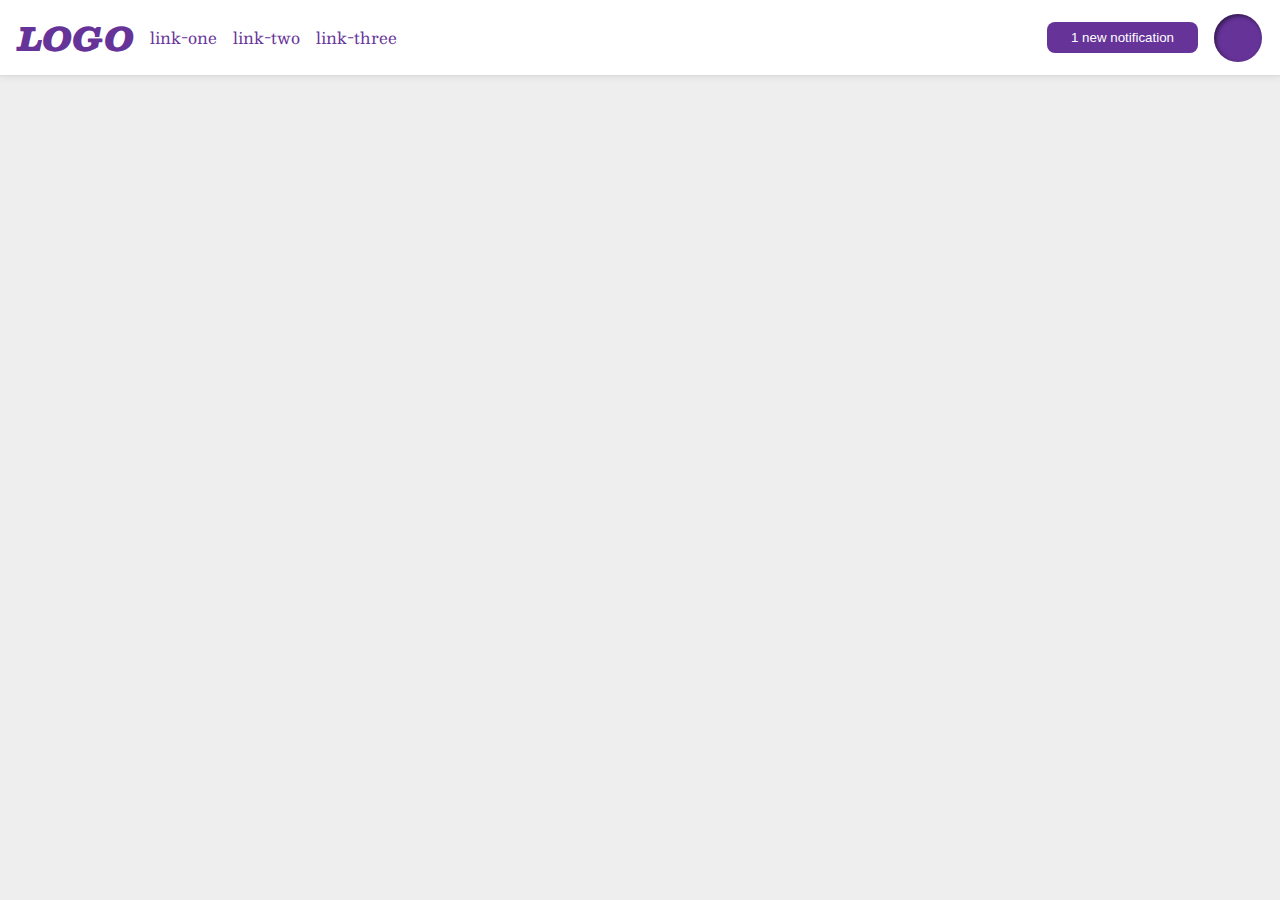
<file: flex/03-flex-header-2/index.html>
<!DOCTYPE html>
<html lang="en">

  <head>
    <meta charset="UTF-8">
    <meta http-equiv="X-UA-Compatible" content="IE=edge">
    <meta name="viewport" content="width=device-width, initial-scale=1.0">
    <title>Flex Header 2</title>
    <link rel="stylesheet" href="style.css">
  </head>

  <body>

    <div class="header">

      <div class="left">
        <div class="logo">
          LOGO
        </div>
        <ul class="links">
          <li><a href="google.com">link-one</a></li>
          <li><a href="google.com">link-two</a></li>
          <li><a href="google.com">link-three</a></li>
        </ul>
      </div>

      <div class="right">
        <button class="notifications">
          1 new notification
        </button>
        <div class="profile-image"></div>
    </div>

    </div>
  </body>

</html>
</file>
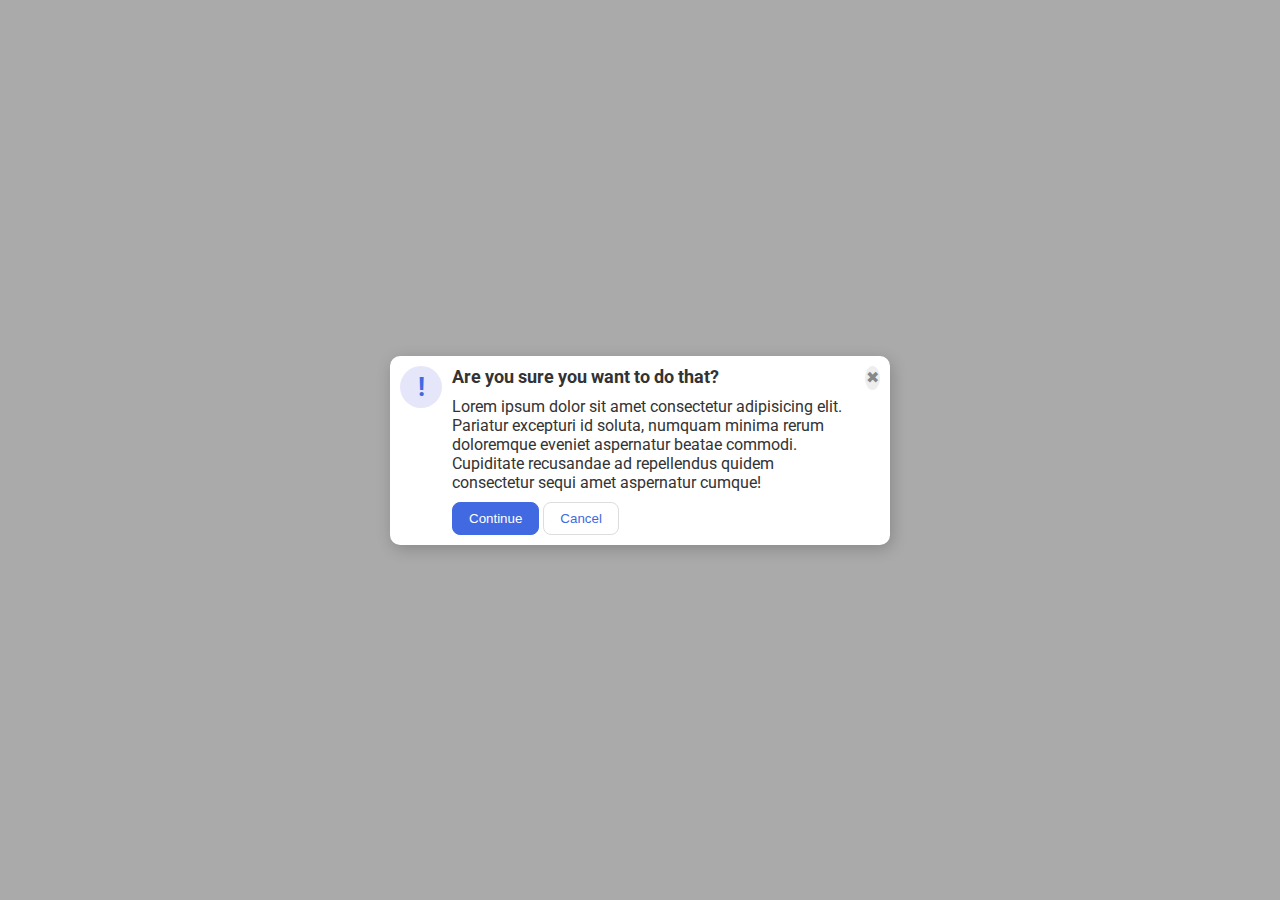
<file: flex/05-flex-modal/index.html>
<!DOCTYPE html>
<html lang="en">
  <head>
    <meta charset="UTF-8">
    <meta http-equiv="X-UA-Compatible" content="IE=edge">
    <meta name="viewport" content="width=device-width, initial-scale=1.0">
    <link rel="stylesheet" href="style.css">
    <title>Modal</title>
  </head>

  <body>
    <div class="modal">
      <div class="icon">!</div>

      <div class="container">
        <div class="header">Are you sure you want to do that?</div>
        <div class="text">Lorem ipsum dolor sit amet consectetur adipisicing elit. Pariatur excepturi id soluta, numquam minima rerum doloremque eveniet aspernatur beatae commodi. Cupiditate recusandae ad repellendus quidem consectetur sequi amet aspernatur cumque!</div>
        <button class="continue">Continue</button>
        <button class="cancel">Cancel</button>
      </div>
      
      <button class="close-button">✖</button>
    </div>
  </body>

</html>
</file>
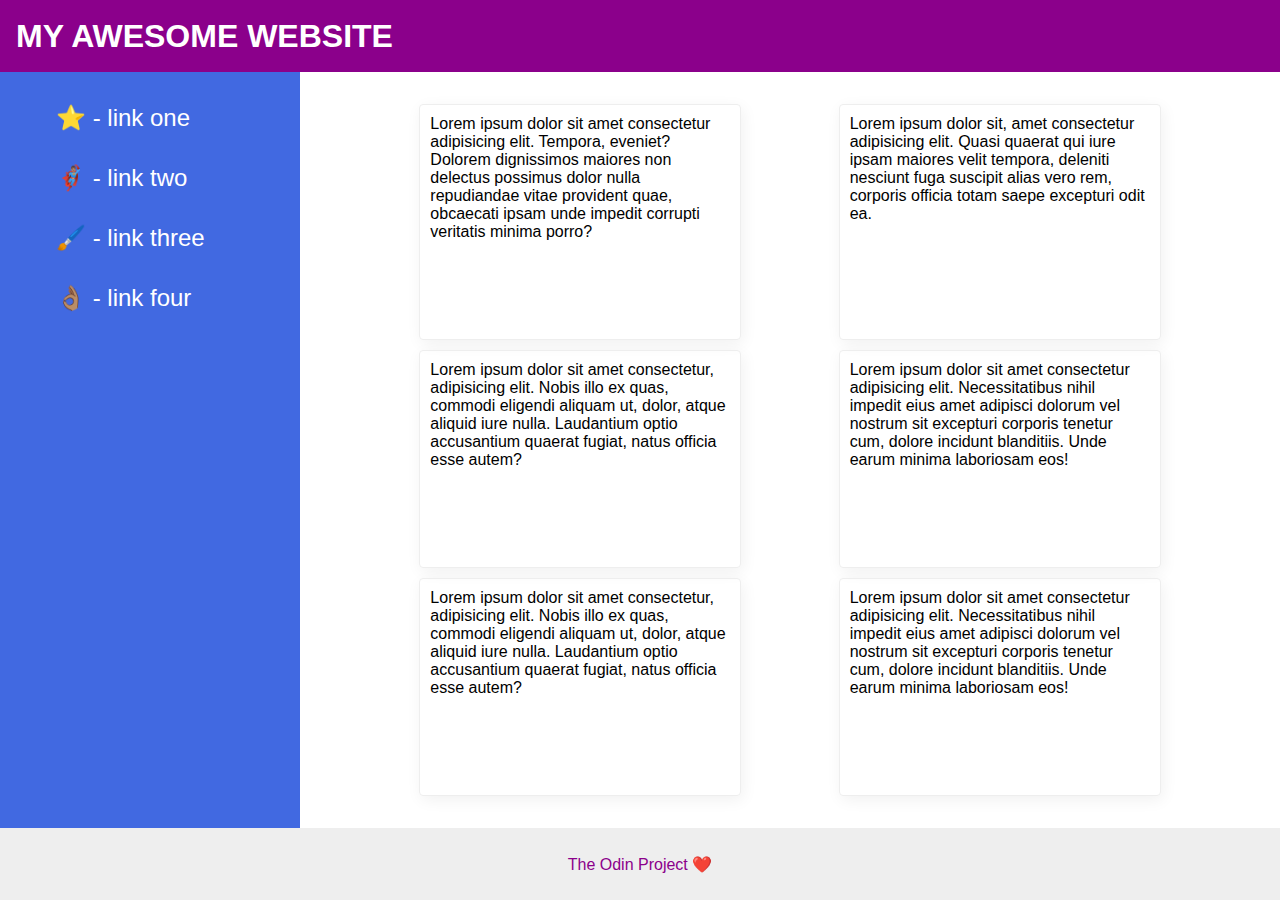
<file: flex/07-flex-layout-2/index.html>
<!DOCTYPE html>
<html lang="en">
  <head>
    <meta charset="UTF-8">
    <meta http-equiv="X-UA-Compatible" content="IE=edge">
    <meta name="viewport" content="width=device-width, initial-scale=1.0">
    <title>The Holy Grail</title>
    <link rel="stylesheet" href="style.css">
  </head>
  <body>

    <div class="header">
      MY AWESOME WEBSITE
    </div>
    
    <div class="middle-content">
      <div class="sidebar">
        <ul>
          <li><a href="#">⭐ - link one</a></li>
          <li><a href="#">🦸🏽‍♂️ - link two</a></li>
          <li><a href="#">🖌️ - link three</a></li>
          <li><a href="#">👌🏽 - link four</a></li>
        </ul>
      </div>

      <div class="cards-container">
        <div class="card">Lorem ipsum dolor sit amet consectetur adipisicing elit. Tempora, eveniet? Dolorem dignissimos maiores non delectus possimus dolor nulla repudiandae vitae provident quae, obcaecati ipsam unde impedit corrupti veritatis minima porro?</div>
        <div class="card">Lorem ipsum dolor sit, amet consectetur adipisicing elit. Quasi quaerat qui iure ipsam maiores velit tempora, deleniti nesciunt fuga suscipit alias vero rem, corporis officia totam saepe excepturi odit ea.</div>
        <div class="card">Lorem ipsum dolor sit amet consectetur, adipisicing elit. Nobis illo ex quas, commodi eligendi aliquam ut, dolor, atque aliquid iure nulla. Laudantium optio accusantium quaerat fugiat, natus officia esse autem?</div>
        <div class="card">Lorem ipsum dolor sit amet consectetur adipisicing elit. Necessitatibus nihil impedit eius amet adipisci dolorum vel nostrum sit excepturi corporis tenetur cum, dolore incidunt blanditiis. Unde earum minima laboriosam eos!</div>
        <div class="card">Lorem ipsum dolor sit amet consectetur, adipisicing elit. Nobis illo ex quas, commodi eligendi aliquam ut, dolor, atque aliquid iure nulla. Laudantium optio accusantium quaerat fugiat, natus officia esse autem?</div>
        <div class="card">Lorem ipsum dolor sit amet consectetur adipisicing elit. Necessitatibus nihil impedit eius amet adipisci dolorum vel nostrum sit excepturi corporis tenetur cum, dolore incidunt blanditiis. Unde earum minima laboriosam eos!</div>
      </div>
    </div>

    <div class="footer">
      <p>The Odin Project ❤️</p>
    </div>

  </body>
</html>
</file>
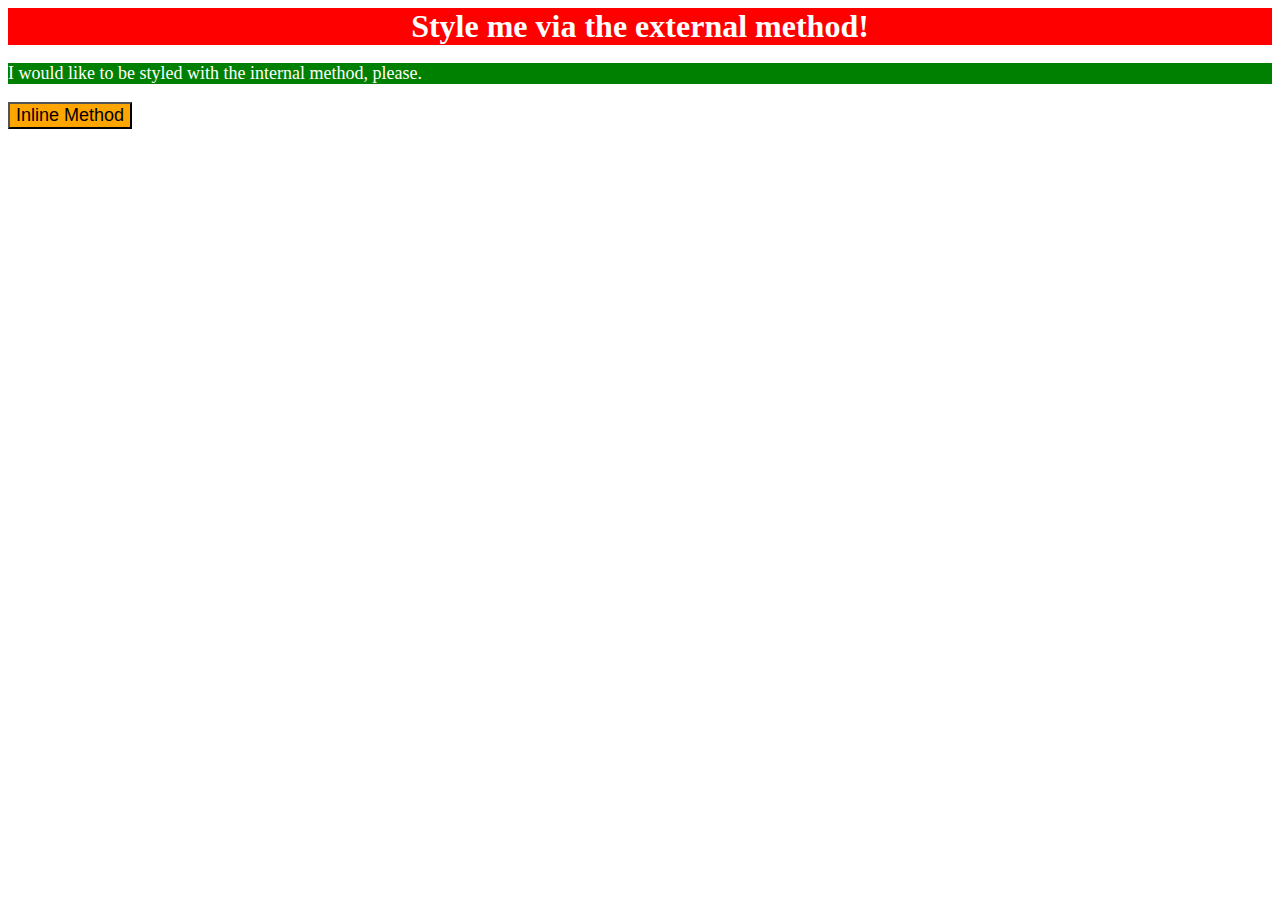
<file: foundations/01-css-methods/index.html>
<!DOCTYPE html>
<html lang="en">

  <head>
    <meta charset="UTF-8">
    <meta http-equiv="X-UA-Compatible" content="IE=edge">
    <meta name="viewport" content="width=device-width, initial-scale=1.0">
    <title>Methods for Adding CSS</title>
    <!-- <link rel="stylesheet" href="styles.css"> comment out to allow for internal css styling -->
    <!-- Commenting out the styles tag to allow for inline css styling  -->
    <!-- <style>
      div {
        background-color: red;
        color: white;
        font-size: 32px;
        font-weight: bold;
        text-align: center;
      }

      p {
        background-color: green;
        color: white;
        font-size: 18px;
      }

      button {
        background-color: orange;
        font-size: 18px;
      }
    </style> -->
  </head>

  <body>
    <div style="background-color: red; color: white; font-size: 32px; font-weight: bold; text-align: center;">Style me via the external method!</div>
    <p style="background-color: green; color: white; font-size: 18px;">I would like to be styled with the internal method, please.</p>
    <button style="background-color: orange; font-size: 18px;">Inline Method</button>
  </body>

</html>
</file>
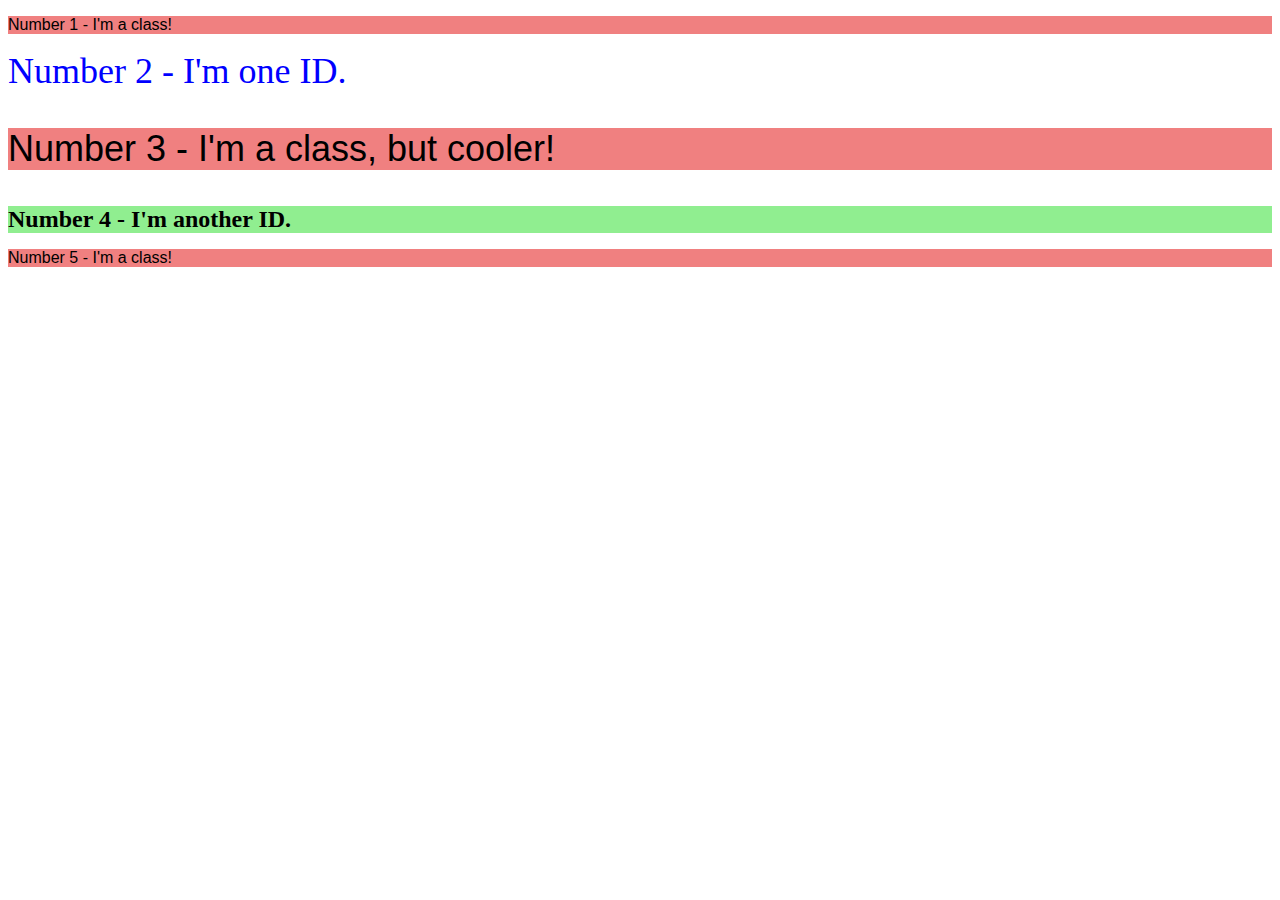
<file: foundations/02-class-id-selectors/index.html>
<!DOCTYPE html>
<html lang="en">

  <head>
    <meta charset="UTF-8">
    <meta http-equiv="X-UA-Compatible" content="IE=edge">
    <meta name="viewport" content="width=device-width, initial-scale=1.0">
    <title>Class and ID Selectors</title>
    <link rel="stylesheet" href="style.css">
  </head>

  <body>
    <p class="odd-p-tag">Number 1 - I'm a class!</p>
    <div id="number-2">Number 2 - I'm one ID.</div>
    <p class="odd-p-tag second-p-tag">Number 3 - I'm a class, but cooler!</p>
    <div id="number-4">Number 4 - I'm another ID.</div>
    <p class="odd-p-tag">Number 5 - I'm a class!</p>
  </body>
</html>
</file>
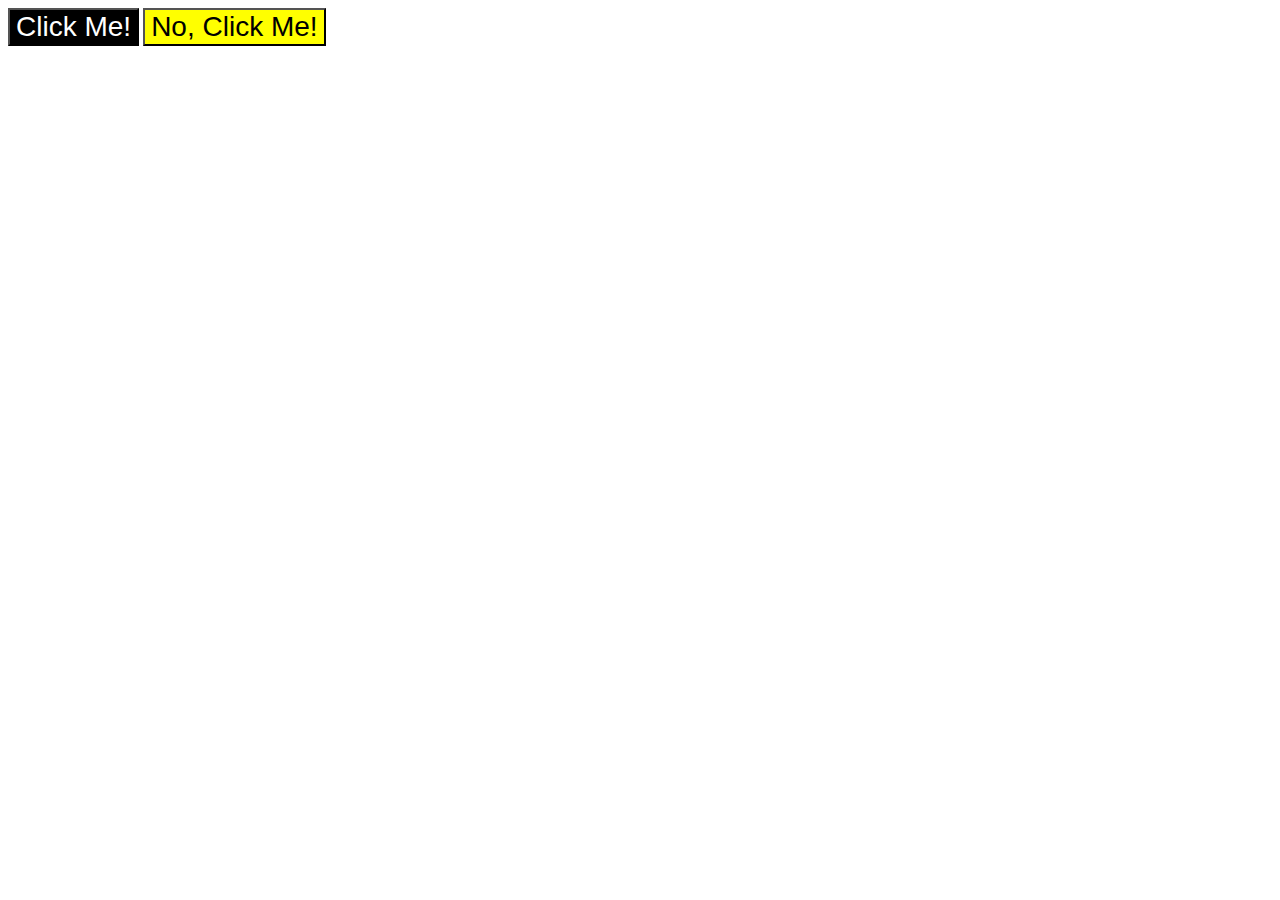
<file: foundations/03-grouping-selectors/index.html>
<!DOCTYPE html>
<html lang="en">
  
  <head>
    <meta charset="UTF-8">
    <meta http-equiv="X-UA-Compatible" content="IE=edge">
    <meta name="viewport" content="width=device-width, initial-scale=1.0">
    <title>Grouping Selectors</title>
    <link rel="stylesheet" href="style.css">
  </head>

  <body>
    <button class="black">Click Me!</button>
    <button class="yellow">No, Click Me!</button>
  </body>
</html>
</file>
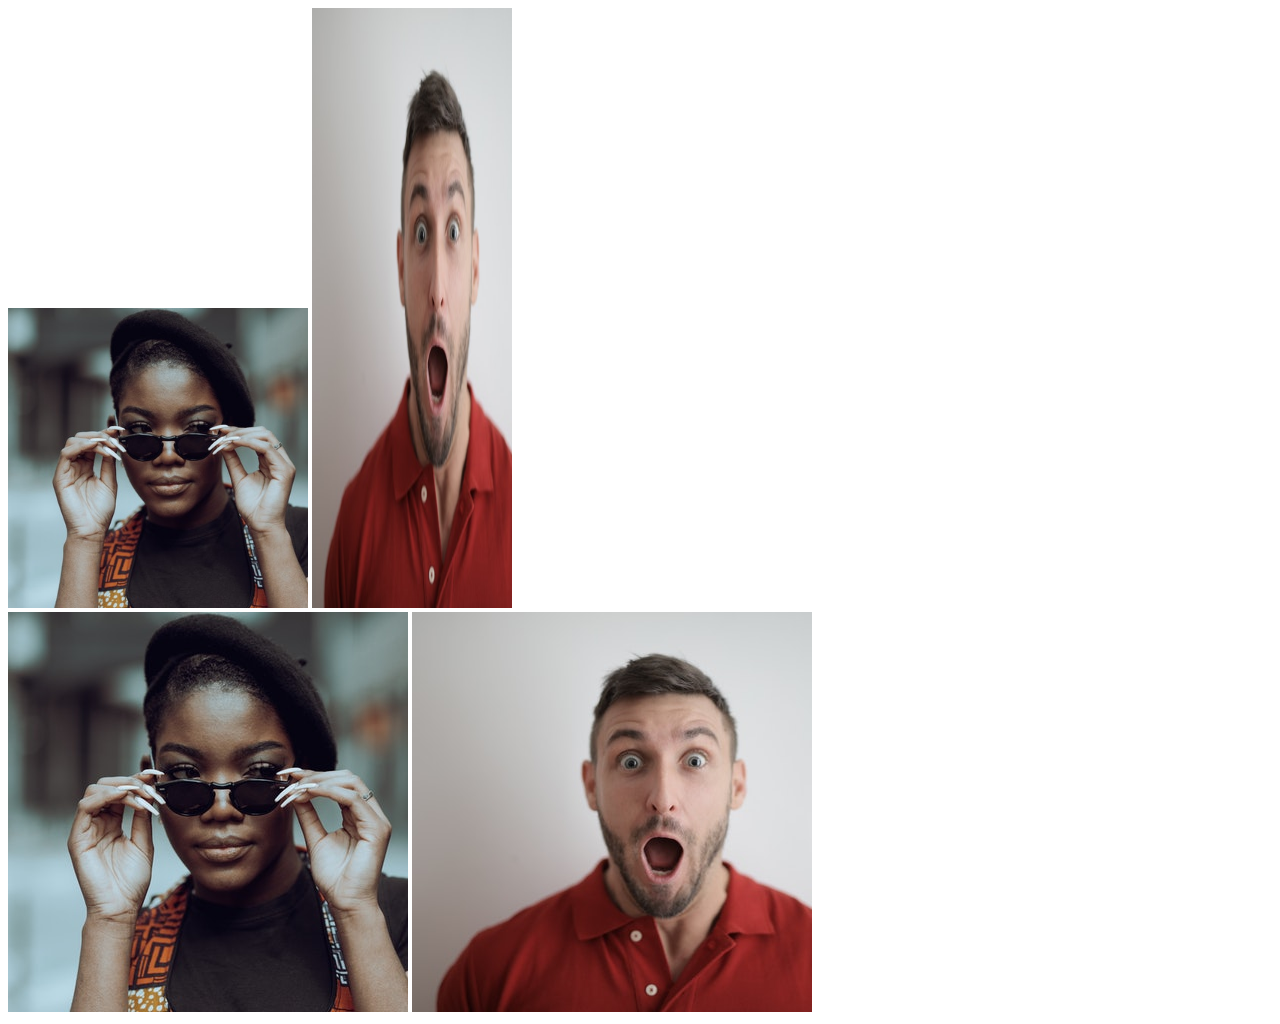
<file: foundations/04-chaining-selectors/index.html>
<!DOCTYPE html>
<html lang="en">
  <head>
    <meta charset="UTF-8">
    <meta http-equiv="X-UA-Compatible" content="IE=edge">
    <meta name="viewport" content="width=device-width, initial-scale=1.0">
    <title>Chaining Selectors</title>
    <link rel="stylesheet" href="style.css">
  </head>
  <body>
    <!-- Check image source path. Review Foundations lesson - Links and Images -->
    <!-- Use the classes BELOW this line -->
    <div>
      <img class="avatar proportioned" src="./img/woman.jpg" alt="Woman with glasses">
      <img class="avatar distorted" src="./img/chad.jpg" alt="Man with surprised expression">
    </div>
    <!-- Use the classes ABOVE this line -->
    <div>
      <img class="original proportioned" src="./img/woman.jpg" alt="Woman with glasses">
      <img class="original distorted" src="./img/chad.jpg" alt="Man with surprised expression">
    </div>
  </body>
</html>
</file>
<file: flex/03-flex-header-2/style.css>
/* this is some magical font-importing.  
you'll learn about it later. */
@import url('https://fonts.googleapis.com/css2?family=Besley:ital,wght@0,400;1,900&display=swap');

body {
  margin: 0;
  background: #eee;
  font-family: Besley, serif;
}

.header {
  background: white;
  border-bottom: 1px solid #ddd;
  box-shadow: 0 0 8px rgba(0,0,0,.1);
  display: flex;
  justify-content: space-between;
  padding: 8px; 
}



.logo {
  color: rebeccapurple;
  font-size: 32px;
  font-weight: 900;
  font-style: italic;
  /*My additions*/
  margin-left: 10px;
}

ul {
  list-style-type: none;
  /*My additions*/
  display: flex;
  padding-left: 0px;
  gap: 10px;
  margin-right: auto;
}

a {
  /* this removes the line under our links */
  text-decoration: none;
  color: rebeccapurple;
  /*My additions*/
}

button {
  border: none;
  border-radius: 8px;
  background: rebeccapurple;
  color: white;
  padding: 8px 24px;
  /*My additions*/
}

.profile-image {
  background: rebeccapurple;
  box-shadow: inset 2px 2px 4px rgba(0,0,0,.5);
  border-radius: 50%;
  width: 48px;
  height: 48px;
  /*My additions*/
  margin-right: 10px;
}

ul {
  list-style-type: none;
  display: flex;
  gap: 16px; 
  padding: 0px; 
}

.left, .right {
  display: flex;
  gap: 16px; 
  align-items: center;
}
</file>
<file: flex/05-flex-modal/style.css>
@import url('https://fonts.googleapis.com/css2?family=Roboto:wght@400;700&display=swap');

html, body {
  height: 100%;
}

body {
  font-family: Roboto, sans-serif;
  margin: 0;
  background: #aaa;
  color: #333;
  /* I'll give you this one for free lol */
  display: flex;
  align-items: center;
  justify-content: center;
}

.modal {
  background: white;
  width: 480px;
  border-radius: 10px;
  box-shadow: 2px 4px 16px rgba(0,0,0,.2);
  display: flex;
  padding: 10px;
}

.header {
  flex: 1;
  font-weight: bold;
  font-size: large;
}

.container {
  margin-left: 10px; 
  margin-right: 10px; 
}

.text {
  margin-top: 10px; 
  margin-bottom: 10px;
}


.icon {
  color: royalblue;
  font-size: 26px;
  font-weight: 700;
  background: lavender;
  width: 42px;
  height: 42px;
  border-radius: 50%;
  display: flex;
  align-items: center;
  justify-content: center;
  flex-shrink: 0;
}

.close-button {
  background: #eee;
  border-radius: 50%;
  color: #888;
  font-weight: 400;
  font-size: 16px;
  height: 24px;
  width: 24px;
  display: flex;
  align-items: center;
  justify-content: center;
  border: 1px solid #eee;
  padding: 0;
}

button {
  cursor: pointer;
  padding: 8px 16px;
  border-radius: 8px;
}

button.continue {
  background: royalblue;
  border: 1px solid royalblue;
  color: white;
}

button.cancel {
  background: white;
  border: 1px solid #ddd;
  color: royalblue;
}
</file>
<file: flex/07-flex-layout-2/style.css>
body {
  font-family: -apple-system, BlinkMacSystemFont, 'Segoe UI', Roboto, Oxygen, Ubuntu, Cantarell, 'Open Sans', 'Helvetica Neue', sans-serif;
  margin: 0;
  min-height: 100vh;
  /* my additions */
  display: flex;
  flex-direction: column;
}

.header {
  height: 72px;
  background: darkmagenta;
  color: white;
  /* my additions */
  font-size: 32px;
  font-weight: bold; 
  display: flex;
  align-items: center;
  padding-left: 16px; 
  
}

/* my addition */
.middle-content {
  flex: 1;
  display: flex;
}

/* my addition */
.cards-container {
  display: flex;
  justify-content: space-evenly;
  flex-wrap: wrap;
  gap: 10px; 
  padding: 32px; 
  
}

/* my addition */
.cards-container .card {
  flex-basis: 300px;
  padding: 10px; 
}


.footer {
  height: 72px;
  background: #eee;
  color: darkmagenta;
  display: flex;
  justify-content: center;
  align-items: center;
}

.sidebar {
  min-width: 300px;
  background: royalblue;
  box-sizing: border-box;
}

/* my additions */
.sidebar ul {
  list-style: none;
}

.sidebar ul li {
  padding: 16px; 
}

.sidebar ul li a {
  text-decoration: none;
  font-size: 24px;
  color: white;
}

.card {
  border: 1px solid #eee;
  box-shadow: 2px 4px 16px rgba(0,0,0,.06);
  border-radius: 4px;
}
</file>
<file: foundations/01-css-methods/styles.css>
div {
    background-color: red;
    color: white;
    font-size: 32px;
    text-align: center;
    font-weight: bold;
}

p {
    background-color: green;
    color: white;
    font-size: 18px;
}

button {
    background-color: orange;
    font-size: 18px;
}
</file>
<file: foundations/02-class-id-selectors/style.css>
.odd-p-tag {
    background-color: lightcoral;
    font-family: Verdana, Geneva, Deja Vu Sans, sans-serif;
}

.second-p-tag {
    font-size: 36px;
}

#number-2 {
    color: blue;
    font-size: 36px;
}

#number-4 {
    background-color: lightgreen;
    font-size: 24px;
    font-weight: bold;
}
</file>
<file: foundations/03-grouping-selectors/style.css>
.black {
    background-color: black;
    color: white;
}

.yellow {
    background-color: yellow;
    color: black;
}

.black, 
.yellow {
    font-size: 28px;
    font-family: Helvetica, 'Times New Roman',  sans-serif; 
}
</file>
<file: foundations/04-chaining-selectors/style.css>
/* Add CSS Styling */
.avatar.proportioned {
    width: 300px;
    height: auto;
}

.avatar.distorted {
    width: 200px;
    height: 600px;
}
</file>
